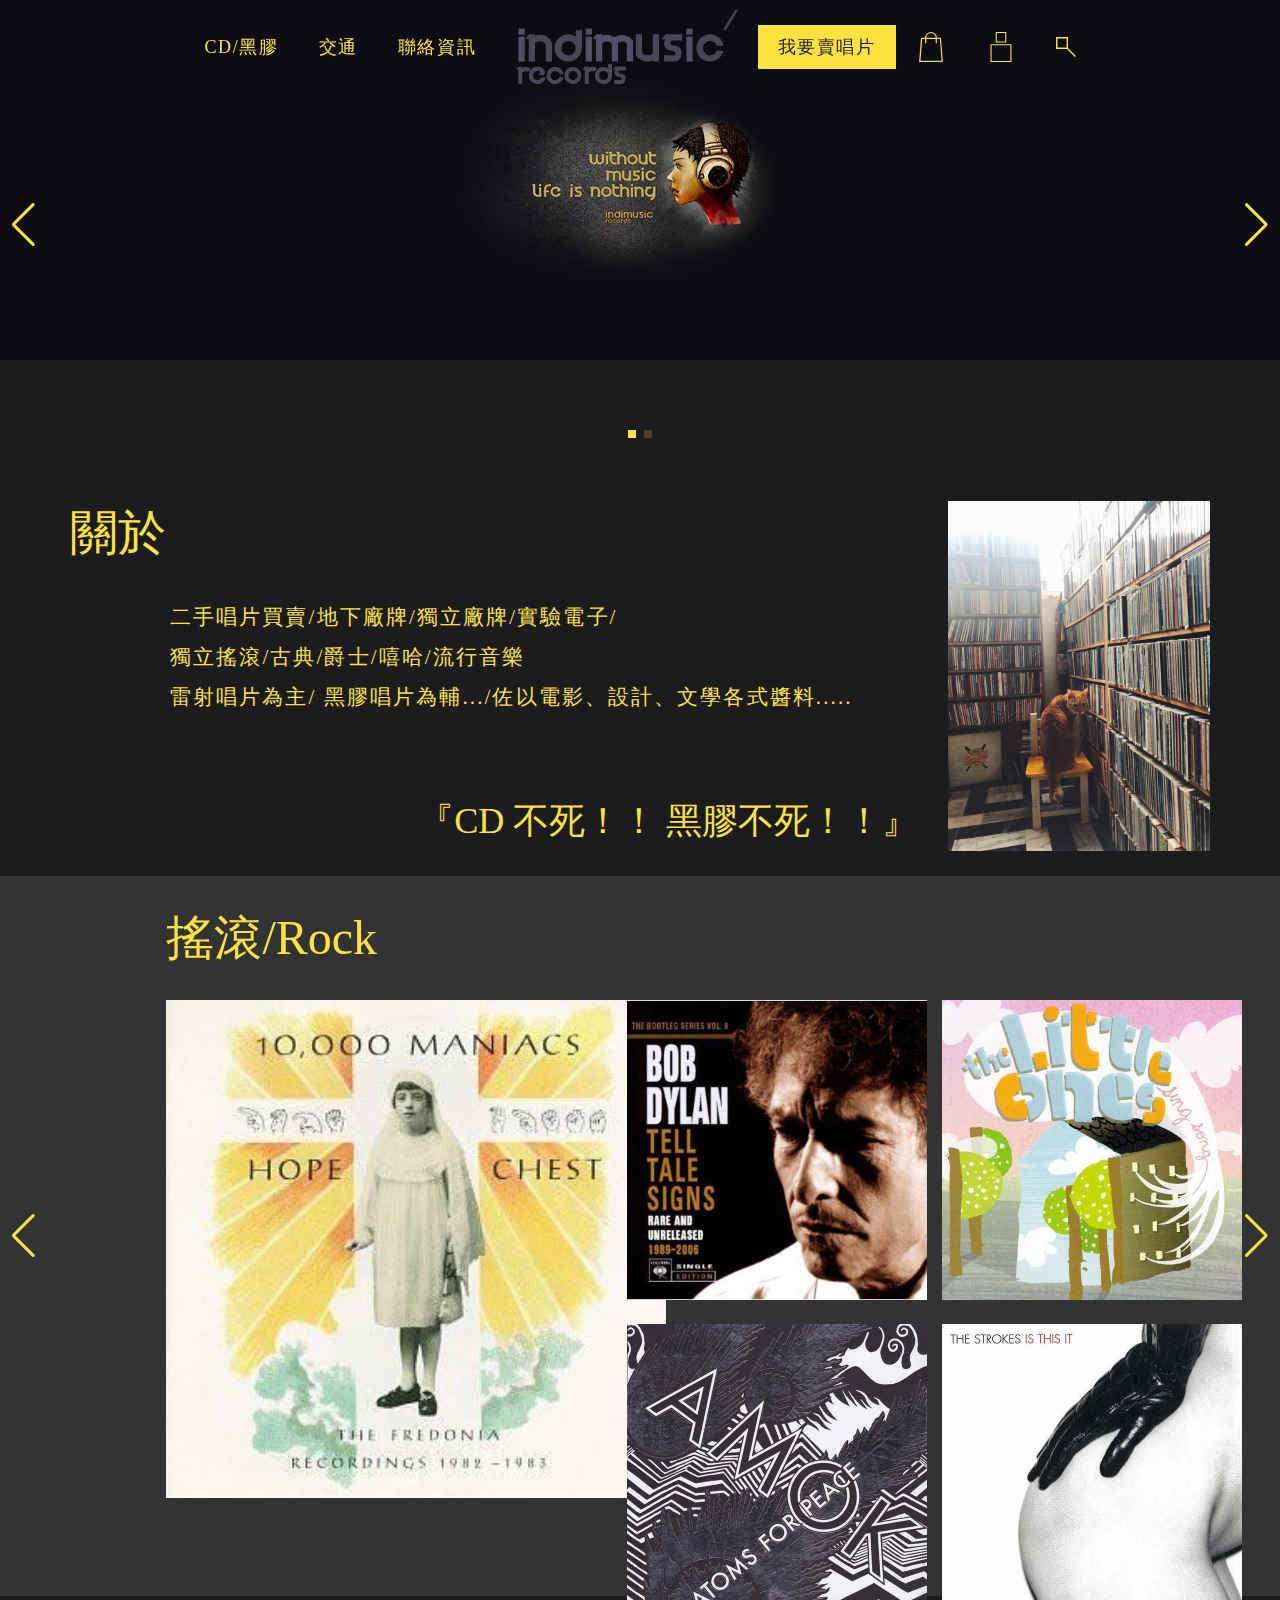
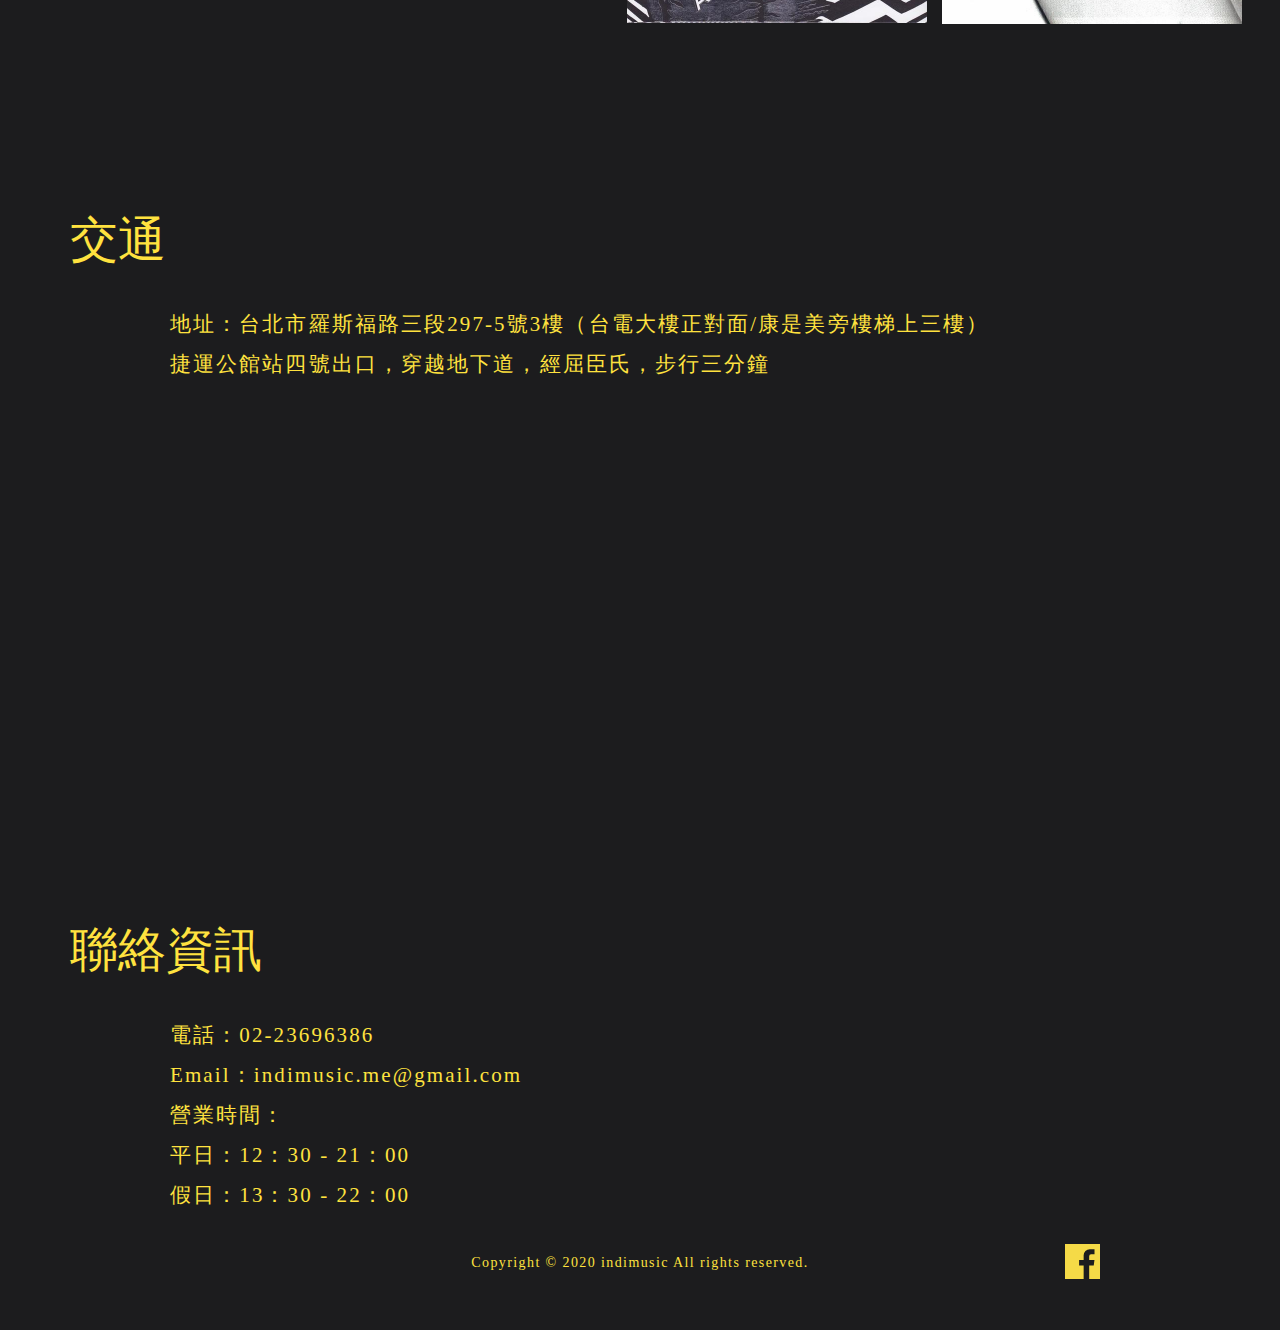
<file: index.html>
<!DOCTYPE html>
<html lang="en">

<head>
    <meta charset="UTF-8">
    <meta name="viewport" content="width=device-width, initial-scale=1.0">
    <meta http-equiv="X-UA-Compatible" content="ie=edge">
    <title>RS</title>

    <link rel="stylesheet" href="rs.css">
    <!-- <link rel="stylesheet" href="https://unpkg.com/swiper/css/swiper.min.css"> -->
    <link rel="stylesheet" href="https://unpkg.com/swiper/swiper-bundle.min.css">
    <!--Include Animate CSS-->
    <link rel="stylesheet" href="https://cdnjs.cloudflare.com/ajax/libs/animate.css/3.7.2/animate.min.css">


</head>

<body>
    <header id="navbar">
        <div id="hamburger" onclick="onClickMenu()">
            <div class="icon"></div>
        </div>
        <a href="#" class="logo"><img src="img/logo.svg" alt="indimusic"></a>
        <a href="#" id="search" class="search"><img src="img/search_yellow.svg" alt=""> </a>
        <a href="#" id="member" class="member"><img src="img/member.svg" alt=""> </a>
        <a href="#" class="shopping"><img src="img/shopping.svg" alt=""></a>

        <ul id="menu" class="menu" style="list-style-type: none">
                <li> <a href="#cd">CD/黑膠</a></li>
                <li> <a href="#traffic_contact">交通</a></li>
                <li> <a href="#contact">聯絡資訊</a></li>
                <li> <a href="#">我要賣唱片</a></li>
            </ul>
            <div class="menu_bg" id="menu_bg"></div>
    </header>

    <!-- <ul id="menu" class="menu" style="list-style-type: none">
        <li> <a href="#cd">CD/黑膠</a></li>
        <li> <a href="#traffic_contact">交通</a></li>
        <li> <a href="#">聯絡資訊</a></li>
        <li> <a href="#">我要賣唱片</a></li>
    </ul> -->


    <section class="home">

        <div class="bg">
            <div id="row" class="row">
                <a href="#cd" class="cd">CD/黑膠</a>
                <a href="#traffic_contact" class="traffic_contact">交通</a>
                <a href="#traffic_contact" class="traffic_contact">聯絡資訊</a>
                <a href="#" class="logo"><img src="img/logo.svg" width="222px" height="74px" alt="indimusic"></a>
                <a href="#" class="sell">我要賣唱片</a>
                <a href="#" class="shopping"><img src="img/shopping.svg" alt=""></a>
                <a href="#" id="member" class="member"><img src="img/member.svg" alt=""> </a>
                <a href="#" id="search" class="search"><img src="img/search_yellow.svg" alt=""> </a>

                <!-- <input type="text"> -->


            </div>

            <div class="swiper-container swiper1">

                <!-- Additional required wrapper -->
                <div class="swiper-wrapper">

                    <!-- Slides -->
                    <div class="swiper-slide">
                        <div class="bg_img">
                            <img src="./img/banner2.jpg" alt=""></div>
                    </div>
                    <div class="swiper-slide">
                        <div class="bg_img"><img src="./img/sale.jpg" alt=""></div>
                    </div>

                </div>

                <!-- If we need pagination -->
                <div class="swiper-pagination"></div>

                <!-- If we need navigation buttons -->
                <div class="swiper-button-prev"></div>
                <div class="swiper-button-next"></div>


            </div>

        </div>

        <div id="about">
            <div class="container">

                <div class="about_content">
                    <div class="about_intro">
                        <img src="img/intro.jpeg">
                    </div>
                    <h1>關於</h1>
                    <p>二手唱片買賣/地下廠牌/獨立廠牌/實驗電子/
                    </p>
                    <p>獨立搖滾/古典/爵士/嘻哈/流行音樂
                    </p>
                    <p>雷射唱片為主/ 黑膠唱片為輔.../佐以電影、設計、文學各式醬料.....
                    </p>
                    <h2> 『CD 不死！！ 黑膠不死！！』
                    </h2>
                </div>
            </div>
        </div>
    </section>


    <section id="cd">
        <div class="block">
            <div class="swiper-container swiper2">
                <!-- Additional required wrapper -->
                <div class="swiper-wrapper">

                    <!-- Slides -->
                    <div class="container">
                        
                    </div>
                    <div class="swiper-slide">
                        <h1>搖滾/Rock</h1>

                        <div class="imgs">
                            <div class="cd_img_1">
                                <img src="./img/album/rock/rock1.jpg">
                                <div class="text">
                                    <p>
                                        <h2>10,000 Maniacs </h2><br>
                                        ‎Hope Chest
                                        (The Fredonia Recordings 1982 - 1983) /U.S. <br>
                                        <br>
                                        NTD$350
                                    </p>
                                </div>
                            </div>

                            <div class="cd_img_2">
                                <img src="./img/album/rock/rock2.jpg" alt="">
                                <div class="text">
                                    <p>
                                        <h3>Bob Dylan</h3>
                                        <br>
                                        Tell Tale Signs (Rare And Unreleased 1989-2006) /E.U. <br>
                                        NTD$200
                                    </p>
                                </div>
                            </div>

                            <div class="cd_img_3">
                                <img src="./img/album/rock/rock3.jpg" alt="">
                                <div class="text">
                                    <p>
                                        <h3>The Little Ones</h3><br>
                                        Sing Song /E.U.<br>
                                        <br>
                                        NTD$290
                                    </p>
                                </div>
                            </div>
                            <div class="cd_img_4">
                                <img src="./img/album/rock/rock4.jpg" alt="">
                                <div class="text">
                                    <p>
                                        <h3>The Strokes</h3><br>
                                        Is This It /Taiwan<br>
                                        <br>
                                        NT$200
                                    </p>
                                </div>
                            </div>
                            <div class="cd_img_5"> <img src="./img/album/rock/rock5.jpg" alt="">
                                <div class="text">
                                    <p>
                                        <h3>Atoms For Peace</h3><br>
                                        Amok /U.K. 1st.Press/英國首壓精裝版/非台灣平裝版
                                        <br>
                                        <br>
                                        NTD$600
                                    </p>
                                </div>
                            </div>
                        </div>


                    </div>
                    <div class="swiper-slide">

                        <h1>電子/Electronica</h1>

                        <div class="imgs">
                            <div class="cd_img_1">
                                <img src="./img/album/ele/ele1.jpg">
                                <div class="text">
                                    <p>
                                        <h2>Javiera Mena </h2><br>
                                        Mena /Japan<br>
                                        <br>
                                        NTD$400
                                    </p>
                                </div>

                            </div>
                            <div class="cd_img_2">
                                <img src="img/album/ele/ele2.jpg">
                                <div class="text">
                                    <p>
                                        <h3>Ian Brown</h3>
                                        <br>
                                        The Greatest /Germany <br>
                                        NTD$300
                                    </p>
                                </div>
                            </div>
                            <div class="cd_img_3">
                                <img src="img/album/ele/ele3.jpg">
                                <div class="text">
                                    <p>
                                        <h3>Faithless</h3>
                                        <br>
                                        One Step Too Far /Taiwan
                                        <br>
                                        NTD$199
                                    </p>
                                </div>
                            </div>
                            <div class="cd_img_4">
                                <img src="img/album/ele/ele4.jpg">
                                <div class="text">
                                    <p>
                                        <h3>Edgar Froese</h3>
                                        <br>
                                        Aqua /U.K. <br>
                                        NT$350
                                    </p>
                                </div>
                            </div>
                            <div class="cd_img_5">
                                <img src="img/album/ele/ele5.jpg">
                                <div class="text">
                                    <p>
                                        <h3>Claire Voyant</h3>
                                        <br>
                                        Love Is Blind /U.S.
                                        <br>
                                        NTD$350
                                    </p>
                                </div>
                            </div>
                        </div>

                    </div>

                    <div class="swiper-slide">
                        <h1>爵士/Jazz</h1>
                        <div class="imgs">
                            <div class="cd_img_1">
                                <img src="./img/album/jazz/jazz1.jpg">
                                <div class="text">
                                    <p>
                                        <h2>Julie London</h2><br>
                                        About The Blues /Japan
                                        <br>
                                        <br>
                                        NTD$500
                                    </p>
                                </div>
                            </div>
                            <div class="cd_img_2">
                                <img src="img/album/jazz/jazz2.jpg">

                                <div class="text">
                                    <p>
                                        <h3>Astrud Gilberto / Walter Wanderley</h3>
                                        <br>
                                        A Certain Smile A Certain Sadness /Japan <br>
                                        NTD$500
                                    </p>
                                </div>
                            </div>
                            <div class="cd_img_3">
                                <img src="img/album/jazz/jazz3.jpg">

                                <div class="text">
                                    <p>
                                        <h3>Amina Claudine Myers</h3>
                                        <br>
                                        Salutes Bessie Smith /U.K.
                                        <br>
                                        NTD$250
                                    </p>
                                </div>
                            </div>
                            <div class="cd_img_4">
                                <img src="img/album/jazz/jazz4.jpg">

                                <div class="text">
                                    <p>
                                        <h3>Erik Friedlander</h3>
                                        <br>
                                        Chimera /Japan<br>
                                        NTD$350
                                    </p>
                                </div>
                            </div>
                            <div class="cd_img_5">
                                <img src="img/album/jazz/jazz5.jpg">

                                <div class="text">
                                    <p>
                                        <h3>Lisa Ono</h3>
                                        <br>
                                        Essencia /Japan<br>
                                        NTD$400
                                    </p>
                                </div>
                            </div>

                        </div>

                    </div>
                    <div class="swiper-slide">
                        <h1>放克/Funk</h1>

                        <div class="imgs">

                            <div class="cd_img_1">
                                <img src="./img/album/funk/funk1.jpg">
                                <div class="text">
                                    <p>
                                        <h2>O.S.T </h2><br>
                                        Thicker Than Water /E.U.<br>
                                        <br>
                                        NTD$299
                                    </p>
                                </div>
                            </div>
                            <div class="cd_img_2">
                                <img src="./img/album/funk/funk2.jpg">
                                <div class="text">
                                    <p>
                                        <h3>Grant Green</h3><br>
                                        Green Is Beautiful /Japan
                                        <br>
                                        <br>
                                        NTD$500
                                    </p>
                                </div>
                            </div>
                            <div class="cd_img_3">
                                <img src="./img/album/funk/funk3.jpg">
                                <div class="text">
                                    <p>
                                        <h3>Epo</h3><br>
                                        Hi・Touch-Hi・Tech /Japan<br>
                                        <br>
                                        NTD$450
                                    </p>
                                </div>
                            </div>
                            <div class="cd_img_4">
                                <img src="./img/album/funk/funk4.jpg">
                                <div class="text">
                                    <p>
                                        <h3>Ké
                                        </h3><br>
                                        I Am [ ] /E.U.<br>
                                        <br>
                                        NTD$250
                                    </p>
                                </div>
                            </div>
                            <div class="cd_img_5">
                                <img src="./img/album/funk/funk5.jpg">
                                <div class="text">
                                    <p>
                                        <h3>Various </h3><br>
                                        Power Of Soul : A Tribute To Jimi Hendrix /Taiwan
                                        <br>
                                        <br>
                                        NTD$250
                                    </p>
                                </div>
                            </div>

                        </div>

                    </div>
                    <div class="swiper-slide">
                        <h1>流行/Pop</h1>

                        <div class="imgs">
                            <div class="cd_img_1">
                                <img src="./img/album/pop/pop1.jpg">
                                <div class="text">
                                    <p>
                                        <h2>The Lucksmiths</h2><br>
                                        Where Were We? /U.K.<br>
                                        <br>
                                        NTD$279
                                    </p>
                                </div>
                            </div>
                            <div class="cd_img_2">
                                <img src="./img/album/pop/pop2.jpg">
                                <div class="text">
                                    <p>
                                        <h3>Kim Wilde
                                        </h3><br>
                                        Another Step /Germany<br>
                                        <br>
                                        NTD$300
                                    </p>
                                </div>
                            </div>
                            <div class="cd_img_3">
                                <img src="./img/album/pop/pop3.jpg">
                                <div class="text">
                                    <p>
                                        <h3>monoloQue
                                        </h3><br>
                                        Hikayat Halimunan Abad Ke-21: Jejak Tanah /Singapore, Malaysia & Hong Kong
                                        <br>
                                        <br>
                                        NTD$200
                                    </p>
                                </div>
                            </div>
                            <div class="cd_img_4">
                                <img src="./img/album/pop/pop4.jpg">
                                <div class="text">
                                    <p>
                                        <h3>Swan Dive
                                        </h3><br>
                                        Words You Whisper /Spain<br>
                                        <br>
                                        NTD$150
                                    </p>
                                </div>
                            </div>
                            <div class="cd_img_5">
                                <img src="./img/album/pop/pop5.jpg">
                                <div class="text">
                                    <p>
                                        <h3>The Paradise Motel
                                        </h3><br>
                                        Flight Paths /E.U.<br>
                                        <br>
                                        NTD$350
                                    </p>
                                </div>
                            </div>
                        </div>


                    </div>


                </div>

                <!-- If we need navigation buttons -->
                <div class="swiper-button-prev"></div>
                <div class="swiper-button-next"></div>


            </div>

        </div>
    </section>

    <section id="traffic_contact">
        <div class="container">

            <div class="contents">
                <div class="content1">
                    <h1>交通</h1>
                    <p>地址：台北市羅斯福路三段297-5號3樓（台電大樓正對面/康是美旁樓梯上三樓）</p>
                    <p>捷運公館站四號出口，穿越地下道，經屈臣氏，步行三分鐘</p>
                </div>
                <iframe
                    src="https://www.google.com/maps/embed?pb=!1m18!1m12!1m3!1d3615.486966770386!2d121.5296193150061!3d25.017542983980142!2m3!1f0!2f0!3f0!3m2!1i1024!2i768!4f13.1!3m3!1m2!1s0x3442a98bfa5e89ed%3A0xd11cc276fe4b37bc!2zMTA25Y-w5YyX5biC5aSn5a6J5Y2A576F5pav56aP6Lev5LiJ5q61Mjk3LTXomZ8!5e0!3m2!1szh-TW!2stw!4v1590132239940!5m2!1szh-TW!2stw"
                    width="100%" height="450" frameborder="0" style="border:0;" allowfullscreen="" aria-hidden="false"
                    tabindex="0" class="map"></iframe>

                <!-- <img src="img/map.png" alt=""> -->
                <div class="content2" id="contact">
                    <h1>聯絡資訊</h1>
                    <p>電話：02-23696386</p>
                    <p>Email：indimusic.me@gmail.com</p>
                    <p>營業時間：</p>
                    <p>平日：12：30 - 21：00</p>
                    <p>假日：13：30 - 22：00</p>
                </div>

            </div>

        </div>
    </section>

    <footer>
        <div class="footer">
            <div class="copyright">
                <span>Copyright © 2020 indimusic All rights reserved.</span>
                <a href="https://www.facebook.com/indimusic.rocks" target="_blank"><img src="img/facebook.svg"
                        title="個體戶唱片行" width="35px" height="35px"></a>

                <!-- <img src="img/facebook.svg" width="35px" height="35px" alt=""> -->
            </div>

            <div style="clear: both"></div>


        </div>


    </footer>

    <!-- navbar -->

    <script>
        // var burger = document.querySelector('.hamburger');
        // var menu = document.querySelector('.menu');

        // burger.addEventListener('click', () => {
        //     menu.classList.toggle('menu');
        // });
        function onClickMenu() {
            document.getElementById('hamburger').classList.toggle('change');
            document.querySelector('.menu').classList.toggle('change');

            document.getElementById('menu_bg').classList.toggle('change_bg');

        }
    </script>


    <!-- 隱藏header -->
    <script>
        var prevScrollPos = window.pageYOffset;
        //判斷為向上捲動
        window.onscroll = function () {

            var currentScrollPos = window.pageYOffset;
            if (prevScrollPos > currentScrollPos) {
                document.getElementById("row").style.top = "0";
                document.getElementById("navbar").style.display = "block";
                

            } else {
                document.getElementById("row").style.top = "-100px";
                document.getElementById("navbar").style.display = "none";
            }
            prevScrollPos = currentScrollPos;

        }
    </script>

    <!-- CDN -->

    <script src="https://ajax.googleapis.com/ajax/libs/jquery/3.4.1/jquery.min.js"></script>

    <!-- <script src="https://unpkg.com/swiper/js/swiper.min.js"></script> -->

    <script src="https://unpkg.com/swiper/swiper-bundle.min.js"></script>


    <script src="https://ajax.googleapis.com/ajax/libs/jquery/3.5.1/jquery.min.js"></script>


    <!-- Initialize Swiper -->

    <script>
        var swiper1 = new Swiper('.swiper1', {

            loop: true,

            navigation: {
                nextEl: '.swiper-button-next',
                prevEl: '.swiper-button-prev',
            },
            pagination: {
                el: '.swiper-pagination',
                paginationClickable: true,

            },
        });

        var swiper2 = new Swiper('.swiper2', {

            loop: true,


            navigation: {
                nextEl: '.swiper-button-next',
                prevEl: '.swiper-button-prev',
            },

        });
    </script>



</body>

</html>
</file>
<file: rs.css>
* {
  font-family: Kozuka Gothic Pr6N R;
}

html {
  scroll-behavior: smooth;
}

body {
  margin: 0;
  background-color: #1c1c1e;
  color: #ffe23f;
}

h1 {
  font-size: 48px;
  font-weight: 400;
}

h2 {
  font-size: 36px;
}

h3 {
  font-size: 24px;
  margin: 0;
}

h4 {
  font-size: 18px;
}

h5 {
  font-size: 14px;
  margin: 0;
  font-weight: 400;
}

.container {
  max-width: 1140px;
  /* height: 100vh; */
  margin: auto;
}

.swiper-button-next,
.swiper-button-prev {
  color: #ffe23f !important;
}

@media (max-width: 375px) {
  .swiper-button-next,
  .swiper-button-prev {
    display: none !important;
  }
}

.swiper-pagination-bullet {
  background-color: #ffe23f !important;
  border-radius: 0% !important;
}

#navbar {
  display: none;
  -webkit-transition: top 0.3s;
  transition: top 0.3s;
}

@media (max-width: 768px) {
  #navbar {
    width: 100%;
    background-color: #1c1c1e;
    margin-bottom: 30px;
    display: block;
  }
}

#navbar #hamburger {
  display: none;
}

@media (max-width: 768px) {
  #navbar #hamburger {
    background: none;
    border: none;
    display: inline-block;
    margin-top: 35px;
    margin-left: 20px;
    -webkit-transition: width .2s linear;
    transition: width .2s linear;
    position: relative;
    z-index: 99;
  }
  #navbar #hamburger .icon {
    background-color: #ffe23f;
    display: block;
    height: 3px;
    margin: 0 auto 8px;
    width: 30px;
  }
  #navbar #hamburger .icon::before {
    content: '';
    width: 30px;
    height: 3px;
    position: absolute;
    background-color: #ffe23f;
    -webkit-transition: all .2s linear;
    transition: all .2s linear;
    -webkit-transform: translateY(-10px);
            transform: translateY(-10px);
  }
  #navbar #hamburger .icon::after {
    content: '';
    width: 30px;
    height: 3px;
    position: absolute;
    background-color: #ffe23f;
    -webkit-transition: all .2s linear;
    transition: all .2s linear;
    -webkit-transform: translateY(10px);
            transform: translateY(10px);
  }
  #navbar #hamburger .icon .icon.change::before {
    -webkit-transform: rotate(45deg);
            transform: rotate(45deg);
  }
  #navbar #hamburger .icon .icon.change::after {
    -webkit-transform: rotate(-45deg);
            transform: rotate(-45deg);
  }
}

#navbar .logo img {
  display: none;
  width: 222px;
  height: 74px;
}

@media (max-width: 768px) {
  #navbar .logo img {
    display: block;
    position: absolute;
    top: 0%;
    left: 50%;
    -webkit-transform: translateX(-50%);
            transform: translateX(-50%);
  }
}

@media (max-width: 375px) {
  #navbar .logo img {
    width: 45%;
    margin-top: 0%;
  }
}

#navbar .shopping,
#navbar .member,
#navbar .search {
  display: none;
}

@media (max-width: 768px) {
  #navbar .shopping,
  #navbar .member,
  #navbar .search {
    display: -webkit-box;
    display: -ms-flexbox;
    display: flex;
    -webkit-box-pack: center;
        -ms-flex-pack: center;
            justify-content: center;
    -webkit-box-align: center;
        -ms-flex-align: center;
            align-items: center;
    float: right;
    margin-top: 25px;
  }
  #navbar .shopping img,
  #navbar .member img,
  #navbar .search img {
    width: 30px;
    height: 30px;
  }
}

@media (max-width: 375px) {
  #navbar .shopping,
  #navbar .member,
  #navbar .search {
    display: none;
  }
}

@media (max-width: 768px) {
  #navbar .search img {
    width: 20px;
    height: 20px;
    margin-top: 13px;
  }
}

.menu {
  -webkit-transition: width .2s;
  transition: width .2s;
  display: none;
}

@media (max-width: 768px) {
  .menu {
    font-size: 1.3rem;
    position: absolute;
    top: 0;
    z-index: 9;
    margin: 0;
    padding: 0;
  }
}

@media (max-width: 375px) {
  .menu {
    width: 100%;
  }
}

.menu ul {
  -webkit-transition: left 0.3s ease;
  transition: left 0.3s ease;
}

@media (max-width: 768px) {
  .menu ul {
    width: 100%;
    margin-left: 40%;
  }
}

@media (max-width: 768px) {
  .menu li {
    width: 100%;
    margin-left: 50%;
  }
  .menu li:nth-child(1) {
    margin-top: 100px;
  }
  .menu li:hover {
    background-color: transparent;
    opacity: 70%;
    -webkit-transition: 0.5s;
    transition: 0.5s;
  }
}

@media (max-width: 768px) and (max-width: 375px) {
  .menu li {
    margin-left: -5%;
  }
}

@media (max-width: 768px) {
  .menu li a {
    color: #ffe23f;
    text-decoration: none;
    line-height: 100px;
  }
}

@media (max-width: 375px) {
  .menu li a {
    margin-left: 12%;
  }
}

.change {
  display: block;
}

@media (max-width: 768px) {
  .menu_bg {
    position: absolute;
    top: 0;
    left: 0;
    z-index: 2;
    background-color: #1c1c1e;
  }
}

.change_bg {
  width: 50%;
  height: 100vh;
}

.home .bg a:hover {
  background-color: none;
  opacity: 70%;
}

.home .bg #row {
  /* height: 50px; */
  text-align: center;
  letter-spacing: 0.1em;
  -webkit-transition: top 0.3s;
  transition: top 0.3s;
  display: -webkit-box;
  display: -ms-flexbox;
  display: flex;
  -webkit-box-orient: horizontal;
  -webkit-box-direction: normal;
      -ms-flex-direction: row;
          flex-direction: row;
  -webkit-box-pack: center;
      -ms-flex-pack: center;
          justify-content: center;
  -webkit-box-align: center;
      -ms-flex-align: center;
          align-items: center;
  position: fixed;
  top: 0;
  width: 100%;
  z-index: 10;
}

@media (max-width: 768px) {
  .home .bg #row {
    display: none;
  }
}

@media (max-width: 375px) {
  .home .bg #row {
    width: 100%;
    height: 50px;
  }
}

.home .bg #row a {
  display: -webkit-box;
  display: -ms-flexbox;
  display: flex;
  -ms-flex-pack: distribute;
      justify-content: space-around;
  font-size: 18px;
  -webkit-transition: 0.5s;
  transition: 0.5s;
  padding: 10px 20px;
  text-decoration: none;
  font-weight: 400;
}

.home .bg #row a img {
  width: 200%;
}

@media (max-width: 375px) {
  .home .bg #row a {
    display: none;
  }
}

.home .bg .swiper-container {
  width: 100%;
  height: 50vh;
  position: relative;
}

@media (max-width: 768px) {
  .home .bg .swiper-container {
    height: 10%;
  }
}

@media (max-width: 375px) {
  .home .bg .swiper-container {
    display: none;
  }
}

@media (max-width: 375px) {
  .home .bg .swiper-container h1 {
    font-size: 30px;
  }
}

.home .bg .swiper-container .swiper-slide .bg_img {
  width: 100%;
  top: 0;
  left: 0;
  background-size: cover;
}

.home .bg .swiper-container .swiper-slide .bg_img img {
  width: 100%;
}

.home .container {
  max-width: 1140px;
}

.cd,
.traffic_contact,
.shopping,
.member,
.search {
  color: #ffe23f;
}

@media (max-width: 768px) {
  .cd,
  .traffic_contact,
  .shopping,
  .member,
  .search {
    display: none;
  }
}

.sell {
  background-color: #ffe23f;
  color: #1c1c1e;
}

.sell:hover {
  background-color: #1c1c1e;
  color: #ffe23f;
}

@media (max-width: 768px) {
  .sell {
    display: none;
  }
}

.shopping,
.member {
  padding: 0 20px;
  width: 30px;
  height: 30px;
}

.search {
  padding: 0 20px;
  width: 20px;
  height: 20px;
}

#about .container {
  margin-top: 4%;
}

#about .about_content {
  position: relative;
}

#about .about_content h1 {
  margin-top: 0px;
}

@media (max-width: 768px) {
  #about .about_content h1 {
    padding-left: 5%;
  }
}

@media (max-width: 375px) {
  #about .about_content h1 {
    font-size: 30px;
    padding-left: 10%;
    margin-left: 0;
  }
}

#about .about_content p {
  line-height: 40px;
  margin: 0;
  font-size: 21px;
  letter-spacing: 0.1em;
  padding-left: 100px;
}

@media (max-width: 768px) {
  #about .about_content p {
    padding-left: 5%;
    padding-right: 30%;
    font-size: 1rem;
  }
}

@media (max-width: 375px) {
  #about .about_content p {
    padding-left: 10%;
    padding-right: 10%;
    font-size: 18px;
  }
}

#about .about_content h2 {
  font-weight: 400;
  margin-left: 13%;
  padding-left: 200px;
  padding-top: 50px;
}

@media (max-width: 768px) {
  #about .about_content h2 {
    margin: 0;
    padding-left: 2%;
    padding-top: 20px;
    font-size: 2rem;
  }
}

@media (max-width: 375px) {
  #about .about_content h2 {
    padding-top: 20px;
    padding-left: 10%;
    font-size: 20px;
  }
}

#about .about_content .about_intro {
  position: absolute;
  top: 0;
  right: 0;
}

@media (max-width: 375px) {
  #about .about_content .about_intro {
    display: none;
  }
}

#about .about_content .about_intro img {
  width: 23%;
  float: right;
}

@media (max-width: 768px) {
  #about .about_content .about_intro img {
    width: 30%;
    margin-top: 20px;
  }
}

#cd {
  width: 100%;
  height: 100vh;
}

@media (max-width: 768px) {
  #cd {
    position: relative;
    height: 50%;
    margin-top: 10vh;
  }
}

@media (max-width: 375px) {
  #cd {
    height: 70%;
  }
}

#cd .block {
  height: 80%;
  background-color: #333333;
  position: relative;
}

@media (max-width: 375px) {
  #cd .block {
    height: 50%;
  }
}

#cd .block .imgs {
  position: relative;
}

#cd .block .imgs .cd_img_1 {
  width: 620px;
  height: 620px;
  margin-left: 17%;
  position: absolute;
}

@media (max-width: 1440px) {
  #cd .block .imgs .cd_img_1 {
    width: 500px;
    height: 500px;
    margin-left: 13%;
  }
}

@media (max-width: 768px) {
  #cd .block .imgs .cd_img_1 {
    position: unset;
    display: block;
    margin-left: auto;
    margin-right: auto;
    margin-top: 6%;
    width: 70%;
  }
}

@media (max-width: 375px) {
  #cd .block .imgs .cd_img_1 {
    height: unset;
  }
}

@media (max-width: 768px) {
  #cd .block .imgs .cd_img_1 h1 {
    margin-left: 10%;
  }
}

@media (max-width: 375px) {
  #cd .block .imgs .cd_img_1 h1 {
    font-size: 30px;
  }
}

#cd .block .imgs .cd_img_1 img {
  width: 100%;
}

@media (max-width: 768px) {
  #cd .block .imgs .cd_img_1 img {
    width: 100%;
  }
}

#cd .block .imgs .cd_img_1:hover img {
  opacity: 30%;
  -webkit-transition-duration: 0.3s;
          transition-duration: 0.3s;
}

#cd .block .imgs .cd_img_1 .text {
  display: none;
}

#cd .block .imgs .cd_img_1:hover .text {
  width: 100%;
  height: 100%;
  background-color: transparent;
  position: absolute;
  font-size: 25px;
  display: block;
  text-align: center;
  line-height: 40px;
  top: 20%;
  left: 0;
  -webkit-transform: translate(0, -25%);
          transform: translate(0, -25%);
}

@media (max-width: 768px) {
  #cd .block .imgs .cd_img_1:hover .text {
    width: 70%;
    top: 20%;
    left: auto;
  }
}

@media (max-width: 375px) {
  #cd .block .imgs .cd_img_1:hover .text {
    width: 70%;
    top: 20%;
    left: auto;
    font-size: 12px;
    line-height: 20px;
  }
}

#cd .block .imgs .cd_img_1:hover .text h2 {
  line-height: 40px;
  font-size: 28px;
  margin-top: 30%;
  margin-bottom: 0;
}

#cd .block .imgs .cd_img_2 {
  width: 300px;
  height: 300px;
  margin-left: 51%;
  position: absolute;
  -webkit-transform: translate(0%, 0%);
          transform: translate(0%, 0%);
}

@media (max-width: 1440px) {
  #cd .block .imgs .cd_img_2 {
    margin-left: 49%;
  }
}

#cd .block .imgs .cd_img_2 img {
  width: 100%;
}

#cd .block .imgs .cd_img_2:hover img {
  opacity: 30%;
  -webkit-transition-duration: 0.3s;
          transition-duration: 0.3s;
}

#cd .block .imgs .cd_img_2 .text {
  display: none;
}

#cd .block .imgs .cd_img_2:hover .text {
  width: 100%;
  height: 100%;
  background-color: transparent;
  position: absolute;
  font-size: 20px;
  display: block;
  text-align: center;
  line-height: 30px;
  top: 30%;
  left: 0;
  -webkit-transform: translate(0, -25%);
          transform: translate(0, -25%);
}

@media (max-width: 768px) {
  #cd .block .imgs .cd_img_2 {
    display: none;
  }
}

@media (max-width: 375px) {
  #cd .block .imgs .cd_img_2 {
    display: none;
  }
}

#cd .block .imgs .cd_img_3 {
  width: 300px;
  height: 300px;
  margin-left: 51%;
  position: absolute;
  -webkit-transform: translate(105%, 0%);
          transform: translate(105%, 0%);
}

@media (max-width: 1440px) {
  #cd .block .imgs .cd_img_3 {
    margin-left: 49%;
  }
}

#cd .block .imgs .cd_img_3 img {
  width: 100%;
}

#cd .block .imgs .cd_img_3:hover img {
  opacity: 30%;
  -webkit-transition-duration: 0.3s;
          transition-duration: 0.3s;
}

#cd .block .imgs .cd_img_3 .text {
  display: none;
}

#cd .block .imgs .cd_img_3:hover .text {
  width: 100%;
  height: 100%;
  background-color: transparent;
  position: absolute;
  font-size: 20px;
  display: block;
  text-align: center;
  line-height: 30px;
  top: 40%;
  left: 0;
  -webkit-transform: translate(0, -25%);
          transform: translate(0, -25%);
}

@media (max-width: 768px) {
  #cd .block .imgs .cd_img_3 {
    display: none;
  }
}

@media (max-width: 375px) {
  #cd .block .imgs .cd_img_3 {
    display: none;
  }
}

#cd .block .imgs .cd_img_4 {
  width: 300px;
  height: 300px;
  margin-left: 51%;
  position: absolute;
  -webkit-transform: translate(105%, 108%);
          transform: translate(105%, 108%);
}

@media (max-width: 1440px) {
  #cd .block .imgs .cd_img_4 {
    margin-left: 49%;
  }
}

#cd .block .imgs .cd_img_4 img {
  width: 100%;
}

#cd .block .imgs .cd_img_4:hover img {
  opacity: 30%;
  -webkit-transition-duration: 0.3s;
          transition-duration: 0.3s;
}

#cd .block .imgs .cd_img_4 .text {
  display: none;
}

#cd .block .imgs .cd_img_4:hover .text {
  width: 100%;
  height: 100%;
  background-color: transparent;
  position: absolute;
  font-size: 20px;
  display: block;
  text-align: center;
  line-height: 30px;
  top: 40%;
  left: 0;
  -webkit-transform: translate(0, -25%);
          transform: translate(0, -25%);
}

@media (max-width: 768px) {
  #cd .block .imgs .cd_img_4 {
    display: none;
  }
}

@media (max-width: 375px) {
  #cd .block .imgs .cd_img_4 {
    display: none;
  }
}

#cd .block .imgs .cd_img_5 {
  width: 300px;
  height: 300px;
  margin-left: 51%;
  position: absolute;
  -webkit-transform: translate(0%, 108%);
          transform: translate(0%, 108%);
}

@media (max-width: 1440px) {
  #cd .block .imgs .cd_img_5 {
    margin-left: 49%;
  }
}

#cd .block .imgs .cd_img_5 img {
  width: 100%;
}

#cd .block .imgs .cd_img_5:hover img {
  opacity: 30%;
  -webkit-transition-duration: 0.3s;
          transition-duration: 0.3s;
}

#cd .block .imgs .cd_img_5 .text {
  display: none;
}

#cd .block .imgs .cd_img_5:hover .text {
  width: 100%;
  height: 100%;
  background-color: transparent;
  position: absolute;
  font-size: 20px;
  display: block;
  text-align: center;
  line-height: 30px;
  top: 20%;
  left: 0;
  -webkit-transform: translate(0, -25%);
          transform: translate(0, -25%);
}

@media (max-width: 768px) {
  #cd .block .imgs .cd_img_5 {
    display: none;
  }
}

@media (max-width: 375px) {
  #cd .block .imgs .cd_img_5 {
    display: none;
  }
}

#cd .block .swiper-container {
  height: 100%;
}

#cd .block .swiper-container h1 {
  margin-left: 13%;
  margin-top: 30px;
  margin-bottom: 30px;
}

@media (max-width: 768px) {
  #cd .block .swiper-container h1 {
    margin-left: 0;
    padding-left: 10%;
    margin-top: 30px;
  }
}

@media (max-width: 375px) {
  #cd .block .swiper-container h1 {
    margin-left: 0;
    font-size: 30px;
    padding-left: 10%;
    margin-top: 20px;
  }
}

@media (max-width: 768px) {
  #traffic_contact h1 {
    padding-left: 10%;
  }
}

@media (max-width: 375px) {
  #traffic_contact h1 {
    font-size: 30px;
    padding-left: 10%;
    margin-left: 0;
  }
}

#traffic_contact p {
  display: -webkit-box;
  display: -ms-flexbox;
  display: flex;
  -webkit-box-orient: vertical;
  -webkit-box-direction: normal;
      -ms-flex-direction: column;
          flex-direction: column;
  line-height: 40px;
  margin: 0;
  font-size: 21px;
  letter-spacing: 0.1em;
  padding-left: 100px;
}

@media (max-width: 768px) {
  #traffic_contact p {
    padding-left: 10%;
    padding-right: 10%;
  }
}

@media (max-width: 375px) {
  #traffic_contact p {
    padding-left: 10%;
    font-size: 18px;
  }
}

#traffic_contact .content1 {
  margin-bottom: 40px;
}

#traffic_contact .content2 {
  margin-top: 40px;
}

#traffic_contact .contents img {
  width: 60%;
  display: block;
  margin: 0 auto;
}

@media (max-width: 375px) {
  #traffic_contact .contents img {
    width: 80%;
  }
}

.footer {
  margin-top: 40px;
  margin-bottom: 40px;
  position: relative;
}

.footer .copyright {
  font-size: 14px;
  letter-spacing: 0.1em;
  text-align: center;
  height: 35px;
}

@media (max-width: 375px) {
  .footer .copyright {
    font-size: 10px;
  }
}

.footer .copyright img {
  float: right;
  position: absolute;
  margin-left: 20%;
  top: -30%;
}

@media (max-width: 768px) {
  .footer .copyright img {
    position: unset;
    margin: 20px auto;
    display: block;
    float: none;
  }
}

@media (max-width: 375px) {
  .footer .copyright img {
    position: unset;
    margin: 20px auto;
    display: block;
    float: none;
  }
}
/*# sourceMappingURL=rs.css.map */
</file>
